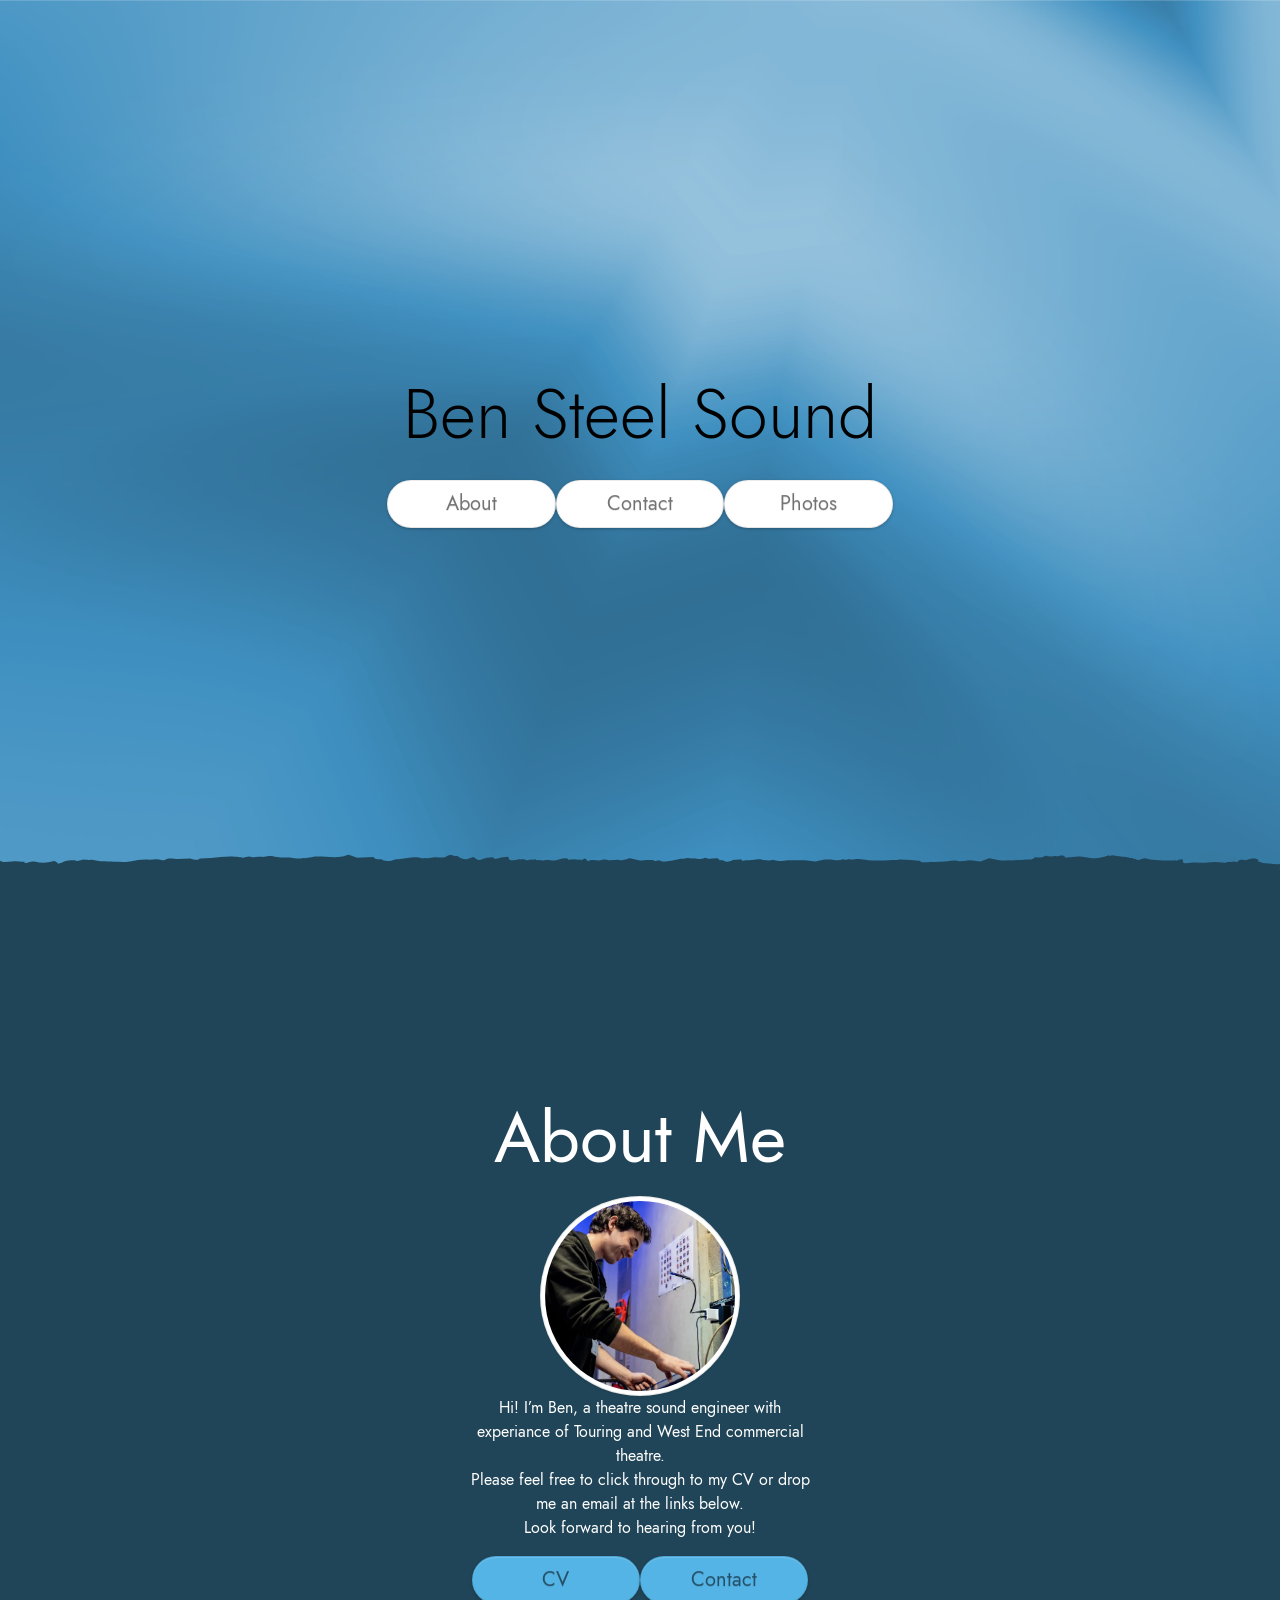
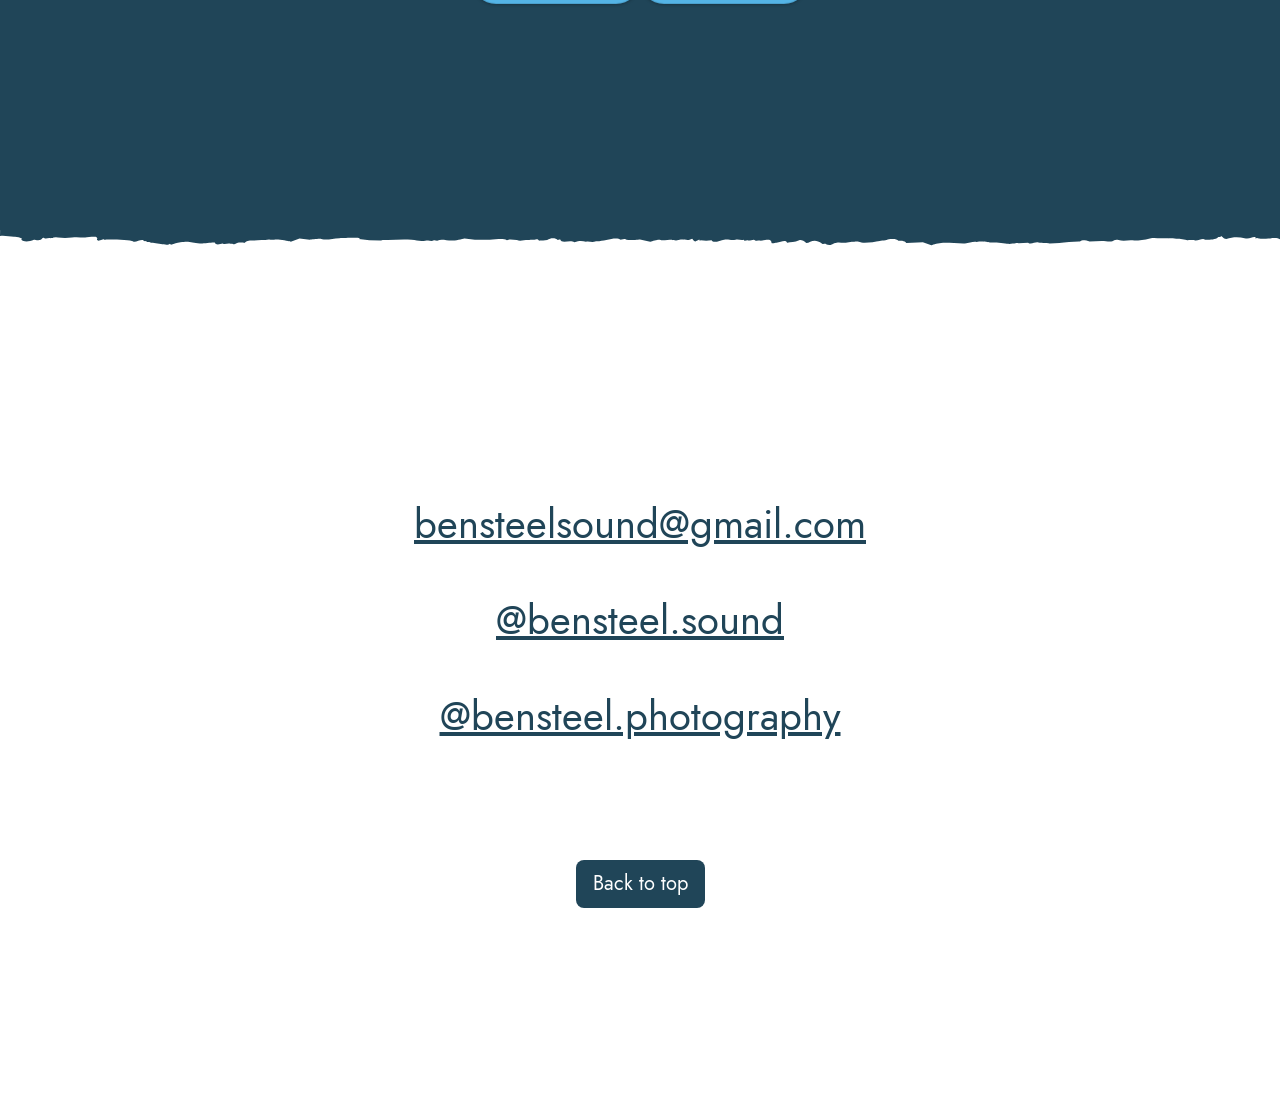
<file: index.html>
<!doctype html>
<html>
<head>
    <meta charset="utf-8">
    <meta name="keywords" content="">
    <meta name="description" content="">
    <meta name="viewport" content="width=device-width, initial-scale=1.0, viewport-fit=cover">
	<link rel="canonical" href="bensteel.uk/">
	<meta name="robots" content="index, follow">
    <link rel="shortcut icon" type="image/png" href="favicon.png">
    
	<link rel="stylesheet" type="text/css" href="./css/bootstrap.min.css?4344">
	<link rel="stylesheet" type="text/css" href="style.css?5183">
	<link rel="stylesheet" type="text/css" href="./css/animate.min.css?4512">
	
    <title>Home</title>


    
<!-- Analytics -->
 
<!-- Analytics END -->
    
</head>
<body>

<!-- Preloader -->
<div id="page-loading-blocs-notifaction" class="page-preloader"></div>
<!-- Preloader END -->


<!-- Main container -->
<div class="page-container">
    
<!-- bloc-0 -->
<div class="bloc l-bloc bloc-fill-screen b-parallax" id="bloc-0">
	<div class="parallax bg-Untitled bg-tr-edge">
	</div>
	<div class="bloc-shape-divider bloc-divider-bottom">
		<svg class="svg-divider bloc-bloc-0-fill" fill-rule="evenodd" preserveAspectRatio="none" viewBox="0 0 1000 250"><path d="M0,250H1000V172h-0.1l0.1-14.476c-3.785,1.566-7.425-1.556-10.907-2.031-2.068,1.027-4.577-2.381-5.632-3.343-0.845-.369-0.36-0.609-0.155-3.862-1.733-5.971-5.96-5.336-9.839-.066-1.052-.556-4-2.094-5.256.037-1.71,2.872-1.225,5.755-2.678,4.375-1.506-3.394-3.212.989-4.929-.827-1.11,1.526-1.076-.882-2.419,1.85a4.558,4.558,0,0,1-3.439.177,13.61,13.61,0,0,0-10.972-.043c-3.536,1.507-6.558.085-9.814,0-1.856-.738-8.35,4.112-9.531-0.146-1.386-3.21,1.18-5.086-1.219-7.816a11.35,11.35,0,0,0-3.968,3.292c-0.575.176-.29-0.991-0.715-1.076-2.291,2.173-21.228-.3-22.309-3.633-1.924-5.931-7.406,8.933-8.827-.061-1.664,2.872-2.213-4.165-3.709-1.49,0.921-1.647-13-6.324-14.918-7.543a10.934,10.934,0,0,0-1.582,2.554c-0.16-.9-0.525-1.857-0.721-2.558-3.048,3.322-4.252,4.588-7.448,6.452-7.173,4.183-8.629-1.458-15.223-2.823-3.008-.623-9.941,3.523-11.575,2.221-0.954-7.333-3.734-4.339-6.242-2.348-1.612-3.862-4.218,2.2-6.037-.9-2.027,2.138-2.226-3.451-4.385.9-2.541,5.081-4.117.964-5.836,2.515-0.331-2.663-.889-1.221-2.166,2.179-2.026,3.5-3.743,2.564-5.631,2.61-3.788,2.125-8.215.553-12.091,2.906-2.923-2.482-3.785.722-7.246-.205-3.667-.983-9.759-5.44-9.759-5.44L766,151l-7.95-2.912s-3.928,1.586-6.735,2.417c-1.78.528-4.1-1.969-5.465-1.839-3.952.378-6.858,2.8-11.039,3.446-3.4.526-13.2,1.7-16.12,0.412,0.329-.581.642-1.561,0.946-2.217a38.889,38.889,0,0,0-16.821-4.124c-0.663.01-1.709,1.363-2.229,1.419-0.482.053-3.354-.319-3.449-0.307-6.2.788-12.521,2.855-18.728,0.755-3.069-1.039-5.168-2.665-7.754-3.05-2.981-.443-4.5,3.824-7.937-0.266-1.894,3.065-2.123,2.588-4.253,1.126-3.894,4.893-6.76-.338-12.466.14-3.219.27-9,5-9,5l-8-3s-5.832.535-7.577,0.406c-2.725-.2-5.186-0.976-8.592.737-3.38.436-6.278,1.755-8.867-1.981-3.086,2.965-5.259-.035-7.837.1-2.163-3.814-5.692.131-8.507,0-3.312.872-4.188-.107-6.93,1.845-1.212,2.406-1.438-4.744-2.453-3.067-1.626.48-3.508,0.038-5.726,1.4-3.108,6.545-6.829,4.437-8.233.349-3.594,2.329-1.145.188-3.034-3.436-2.5-3.219-7.549,3.033-9.943-2.682-4.142,4.652-6.389,3.306-9.084,1.393-2.934,1.986-4.475-3.123-7.855,1.3-4.556-2.329-15.527,12.972-19.247,3.636-0.949.842-2.769,1.227-3.731,2.5C512.219,144.33,500,149,500,149l-8-6s-4.626,4.509-5.99,4.936c-2.08.652-2.135-1.594-3.538-1.327-2.546.485-5.213,1.2-7.431,1.453,0.181-.02-2.006-1.857-3.174-1.822-1.263.037-2.541,2.428-3.73,2.486-4.071.2-5.473-3.573-8.92,1.97-0.729-2.362-.949-5.162-2.434-6.932-0.718,1.555-2.572,3.483-3.017,5.2a25.7,25.7,0,0,0-.5-3.043,6.2,6.2,0,0,1-.759.943,8.55,8.55,0,0,0-8.423-.041c-1.315-8.567-6.478-1.116-9.778,1.377-3.447,2.6-5.4-3.234-8.95-.013-2.221,2.217-4.044-2.509-6.364-.156-0.557-4.954-2.382.68-3.529-1.777-1.447-1.57-4.588,5.229-5.41.106-1.2-2.068-3.013.537-4.254-.765-3.386,1.588-7.713,5.94-8.354-1.775-0.239-6.065-.448-4.7-3.551-3.07-3.718-.924-6.971,9.293-8.831.022-2.985,1.232-5.656.79-9.433,5.952-0.842,2.649-3.78-.694-5.512-6.955-3.455,1.288-6.112,13.572-12.452-1.384-0.713-2.414-2.295,1.25-3.095-1.554-1.291-2.1-3.65-4.227-6.276,2.289-3.43,4.618-5.588.924-8.355,1.723-1.657-1.468-4.553,3.366-6.419,1.72,0.757,0.667-3.735,1.085-3.8,1.08-0.326-.028-2.353-2.5-3.959-2.757-4.46-.7-9.357,2.489-13.075,4.4-0.9.465-3.077,0.72-4.388,1.3-1.383.611-2.21,2.857-3.85,3.172-3.288.631-5.334-.207-6.321-4.071-5.746,1.666-6.168-5.794-6.168-5.794L279,142l-6.636-7.387s-4.425,4.79-7.638,5.549c-5.228,1.235-12.847-1.638-18.584-1.162-3.5.9-5.832,5.073-9.147,3.655-4.393,3.666-10.376-1.208-10.376-1.208s-9.2.564-13.3-3.585c-3.48-.133-3.845-0.181-7.483,1.859-2.757-.548-5.878.477-9,1.026-2.173-5.392-5.209,1.513-7.424.9-1.253-1.836-7.749-2.817-9.464-2.827-5.608-.031-9.539,2.748-15.1,3.878-2.661.541-5.081,0.3-7.681,0.986-2.5.657-1.349,4.1-4.645,3.1-1.842-.559-3.658-3.141-3.658-3.141a71.565,71.565,0,0,1-9.486,1.453c-3.152.1-5.7-2.468-8.437-.673-1.482.972-1.62,4.735-4.891,2.9-2.613-2.767-6.129-1.322-9.353-.626-5.224-1.011-9.611.59-15.117,4.863-4.2,2.817-6.8-1.181-11.083.463-4.8-.278-6.465-0.975-11.148-1.1-1.775-.049-7.18-4.056-7.18-4.056s-4.432,1.3-5.966-.533c-2.855-.5-5.931,7.382-7.65,1.89-3.19-.184-8.137.314-9.956,5.811,0-.023,0-0.038,0-0.06-0.1.835-2.3,1.242-2.673,2.748-0.785,1.128-1.241-5.763-3.977-6.556-5.193,5.721-10.216,4.987-14.262,1.905-4.108-3.994-6.462,5.95-8.588,2.262-0.1-7.1-.235-0.82-1.686-2.261-2.478-1.863-5.331-1.625-8.253-1.028-3.321.844-6.885,3.093-9.166-1.914V250Zm48.6-96.031"></path></svg>
	</div>
	<div class="container">
			<div class="row align-items-center">
				<div class="col-sm-10 offset-sm-1 col-md-8 offset-md-2 col-lg-6 offset-lg-3 text-start">
					<h1 class="mb-4 h1-style text-lg-center text-center text-sm-center tc-589 animated fadeInDown animSpeedLazy" data-appear-anim-style="fadeInDown">
						Ben Steel Sound
					</h1>
					<div class="text-center animated fadeInUp animSpeedLazy" data-appear-anim-style="fadeInUp">
						<a href="#" class="btn btn-rd btn-lg btn-clean btn-button-style btn-c-7908" data-scroll-speed="5000" onclick="scrollToTarget('#bloc-1',this)">About</a><a href="#" class="btn btn-rd btn-clean btn-style btn-c-7908 btn-lg" data-scroll-speed="5000" onclick="scrollToTarget('#bloc-2',this)">Contact</a><a href="./photography/" class="btn btn-lg btn-rd btn-clean btn-style btn-c-7908">Photos</a>
					</div>
				</div>
			</div>
		</div>
</div>
<!-- bloc-0 END -->

<!-- bloc-1 -->
<div class="bloc bloc-fill-screen bgc-7843 d-bloc" id="bloc-1">
	<div class="container">
		<div class="row">
			<div class="col-sm-10 offset-sm-1 col-md-8 offset-md-2 col-lg-6 offset-lg-3 text-start">
				<h1 class="mb-4 mx-auto d-block text-lg-center tc-7908 text-center h1-about-me-style mb-lg-3">
					About Me<br>
				</h1><picture><source type="image/webp" srcset="img/lazyload-ph.png" data-srcset="img/0dfca175-23de-4207-99b5-4bc78a8ded3c.webp"><img src="img/lazyload-ph.png" data-src="img/0dfca175-23de-4207-99b5-4bc78a8ded3c.png" class="img-fluid rounded-circle img-style img-frame-rd mx-auto d-block lazyload" alt="placeholder user" width="190" height="190"></picture>
				<p class="mb-3 tc-7908 p-style mx-auto d-block text-lg-center text-sm-center text-center">
					Hi! I’m Ben, a theatre sound engineer with experiance of Touring and West End commercial theatre.<br>Please feel free to click through to my CV or drop me an email at the links below.<br>Look forward to hearing from you!
				</p>
				<div class="text-center animated fadeInUp animSpeedLazy" data-appear-anim-style="fadeInUp">
					<a href="cv.bensteel.uk" class="btn btn-rd btn-lg btn-clean btn-button-style btn-c-5867" target="_blank">CV</a><a href="#" class="btn btn-lg btn-rd btn-clean btn-style btn-c-5867" data-scroll-speed="5000" onclick="scrollToTarget('#bloc-2',this)">Contact</a>
				</div>
			</div>
		</div>
	</div>
</div>
<!-- bloc-1 END -->

<!-- bloc-2 -->
<div class="bloc bloc-fill-screen d-bloc b-parallax  " id="bloc-2">
	<div class="parallax bg-Untitled bgc-6317">
	</div>
	<div class="bloc-shape-divider bloc-divider-flip-y bloc-divider-top bloc-divider-flip-x">
		<svg class="svg-divider bloc-fill" fill-rule="evenodd" preserveAspectRatio="none" viewBox="0 0 1000 250"><path d="M0,250H1000V172h-0.1l0.1-14.476c-3.785,1.566-7.425-1.556-10.907-2.031-2.068,1.027-4.577-2.381-5.632-3.343-0.845-.369-0.36-0.609-0.155-3.862-1.733-5.971-5.96-5.336-9.839-.066-1.052-.556-4-2.094-5.256.037-1.71,2.872-1.225,5.755-2.678,4.375-1.506-3.394-3.212.989-4.929-.827-1.11,1.526-1.076-.882-2.419,1.85a4.558,4.558,0,0,1-3.439.177,13.61,13.61,0,0,0-10.972-.043c-3.536,1.507-6.558.085-9.814,0-1.856-.738-8.35,4.112-9.531-0.146-1.386-3.21,1.18-5.086-1.219-7.816a11.35,11.35,0,0,0-3.968,3.292c-0.575.176-.29-0.991-0.715-1.076-2.291,2.173-21.228-.3-22.309-3.633-1.924-5.931-7.406,8.933-8.827-.061-1.664,2.872-2.213-4.165-3.709-1.49,0.921-1.647-13-6.324-14.918-7.543a10.934,10.934,0,0,0-1.582,2.554c-0.16-.9-0.525-1.857-0.721-2.558-3.048,3.322-4.252,4.588-7.448,6.452-7.173,4.183-8.629-1.458-15.223-2.823-3.008-.623-9.941,3.523-11.575,2.221-0.954-7.333-3.734-4.339-6.242-2.348-1.612-3.862-4.218,2.2-6.037-.9-2.027,2.138-2.226-3.451-4.385.9-2.541,5.081-4.117.964-5.836,2.515-0.331-2.663-.889-1.221-2.166,2.179-2.026,3.5-3.743,2.564-5.631,2.61-3.788,2.125-8.215.553-12.091,2.906-2.923-2.482-3.785.722-7.246-.205-3.667-.983-9.759-5.44-9.759-5.44L766,151l-7.95-2.912s-3.928,1.586-6.735,2.417c-1.78.528-4.1-1.969-5.465-1.839-3.952.378-6.858,2.8-11.039,3.446-3.4.526-13.2,1.7-16.12,0.412,0.329-.581.642-1.561,0.946-2.217a38.889,38.889,0,0,0-16.821-4.124c-0.663.01-1.709,1.363-2.229,1.419-0.482.053-3.354-.319-3.449-0.307-6.2.788-12.521,2.855-18.728,0.755-3.069-1.039-5.168-2.665-7.754-3.05-2.981-.443-4.5,3.824-7.937-0.266-1.894,3.065-2.123,2.588-4.253,1.126-3.894,4.893-6.76-.338-12.466.14-3.219.27-9,5-9,5l-8-3s-5.832.535-7.577,0.406c-2.725-.2-5.186-0.976-8.592.737-3.38.436-6.278,1.755-8.867-1.981-3.086,2.965-5.259-.035-7.837.1-2.163-3.814-5.692.131-8.507,0-3.312.872-4.188-.107-6.93,1.845-1.212,2.406-1.438-4.744-2.453-3.067-1.626.48-3.508,0.038-5.726,1.4-3.108,6.545-6.829,4.437-8.233.349-3.594,2.329-1.145.188-3.034-3.436-2.5-3.219-7.549,3.033-9.943-2.682-4.142,4.652-6.389,3.306-9.084,1.393-2.934,1.986-4.475-3.123-7.855,1.3-4.556-2.329-15.527,12.972-19.247,3.636-0.949.842-2.769,1.227-3.731,2.5C512.219,144.33,500,149,500,149l-8-6s-4.626,4.509-5.99,4.936c-2.08.652-2.135-1.594-3.538-1.327-2.546.485-5.213,1.2-7.431,1.453,0.181-.02-2.006-1.857-3.174-1.822-1.263.037-2.541,2.428-3.73,2.486-4.071.2-5.473-3.573-8.92,1.97-0.729-2.362-.949-5.162-2.434-6.932-0.718,1.555-2.572,3.483-3.017,5.2a25.7,25.7,0,0,0-.5-3.043,6.2,6.2,0,0,1-.759.943,8.55,8.55,0,0,0-8.423-.041c-1.315-8.567-6.478-1.116-9.778,1.377-3.447,2.6-5.4-3.234-8.95-.013-2.221,2.217-4.044-2.509-6.364-.156-0.557-4.954-2.382.68-3.529-1.777-1.447-1.57-4.588,5.229-5.41.106-1.2-2.068-3.013.537-4.254-.765-3.386,1.588-7.713,5.94-8.354-1.775-0.239-6.065-.448-4.7-3.551-3.07-3.718-.924-6.971,9.293-8.831.022-2.985,1.232-5.656.79-9.433,5.952-0.842,2.649-3.78-.694-5.512-6.955-3.455,1.288-6.112,13.572-12.452-1.384-0.713-2.414-2.295,1.25-3.095-1.554-1.291-2.1-3.65-4.227-6.276,2.289-3.43,4.618-5.588.924-8.355,1.723-1.657-1.468-4.553,3.366-6.419,1.72,0.757,0.667-3.735,1.085-3.8,1.08-0.326-.028-2.353-2.5-3.959-2.757-4.46-.7-9.357,2.489-13.075,4.4-0.9.465-3.077,0.72-4.388,1.3-1.383.611-2.21,2.857-3.85,3.172-3.288.631-5.334-.207-6.321-4.071-5.746,1.666-6.168-5.794-6.168-5.794L279,142l-6.636-7.387s-4.425,4.79-7.638,5.549c-5.228,1.235-12.847-1.638-18.584-1.162-3.5.9-5.832,5.073-9.147,3.655-4.393,3.666-10.376-1.208-10.376-1.208s-9.2.564-13.3-3.585c-3.48-.133-3.845-0.181-7.483,1.859-2.757-.548-5.878.477-9,1.026-2.173-5.392-5.209,1.513-7.424.9-1.253-1.836-7.749-2.817-9.464-2.827-5.608-.031-9.539,2.748-15.1,3.878-2.661.541-5.081,0.3-7.681,0.986-2.5.657-1.349,4.1-4.645,3.1-1.842-.559-3.658-3.141-3.658-3.141a71.565,71.565,0,0,1-9.486,1.453c-3.152.1-5.7-2.468-8.437-.673-1.482.972-1.62,4.735-4.891,2.9-2.613-2.767-6.129-1.322-9.353-.626-5.224-1.011-9.611.59-15.117,4.863-4.2,2.817-6.8-1.181-11.083.463-4.8-.278-6.465-0.975-11.148-1.1-1.775-.049-7.18-4.056-7.18-4.056s-4.432,1.3-5.966-.533c-2.855-.5-5.931,7.382-7.65,1.89-3.19-.184-8.137.314-9.956,5.811,0-.023,0-0.038,0-0.06-0.1.835-2.3,1.242-2.673,2.748-0.785,1.128-1.241-5.763-3.977-6.556-5.193,5.721-10.216,4.987-14.262,1.905-4.108-3.994-6.462,5.95-8.588,2.262-0.1-7.1-.235-0.82-1.686-2.261-2.478-1.863-5.331-1.625-8.253-1.028-3.321.844-6.885,3.093-9.166-1.914V250Zm48.6-96.031"></path></svg>
	</div>
	<div class="container">
			<div class="row">
				<div class="col-sm-10 offset-sm-1 col-md-8 offset-md-2 col-lg-6 offset-lg-3 text-start">
					<h1 class="mb-4 text-lg-center tc-7908 text-center h1-contact-style">
						Contact
					</h1>
					<h1 class="mb-4 mx-auto d-block text-lg-center h1-bloc-2-style tc-7843 text-sm-center text-center">
						<a class="bloc-link ltc-7843" href="mailto:bensteelsound@gmail.com">bensteelsound@gmail.com</a><br><br><a class="bloc-link ltc-7843" href="https://www.instagram.com/bensteel.sound/" target="_blank">@bensteel.sound</a><br><br><a class="bloc-link ltc-7843" href="https://www.instagram.com/bensteel.photography/" target="_blank">@bensteel.photography</a><br><br>
					</h1>
					<div class="text-center">
						<a href="#" class="btn btn-lg mt-lg-5 btn-c-7843" data-scroll-speed="50000" onclick="scrollToTarget('1',this)">Back to top</a>
					</div>
				</div>
			</div>
		</div>
</div>
<!-- bloc-2 END -->

<!-- ScrollToTop Button -->
<button aria-label="Scroll to top button" class="bloc-button btn btn-d scrollToTop" onclick="scrollToTarget('1',this)"><svg xmlns="http://www.w3.org/2000/svg" width="22" height="22" viewBox="0 0 32 32"><path class="scroll-to-top-btn-icon" d="M30,22.656l-14-13-14,13"/></svg></button>
<!-- ScrollToTop Button END-->


</div>
<!-- Main container END -->
    


<!-- Additional JS -->
<script src="./js/bootstrap.bundle.min.js?5945"></script>
<script src="./js/blocs.min.js?3286"></script>
<script src="./js/lazysizes.min.js" defer></script>
<script src="./js/universal-parallax.min.js?473"></script><!-- Additional JS END -->


</body>
</html>
</file>
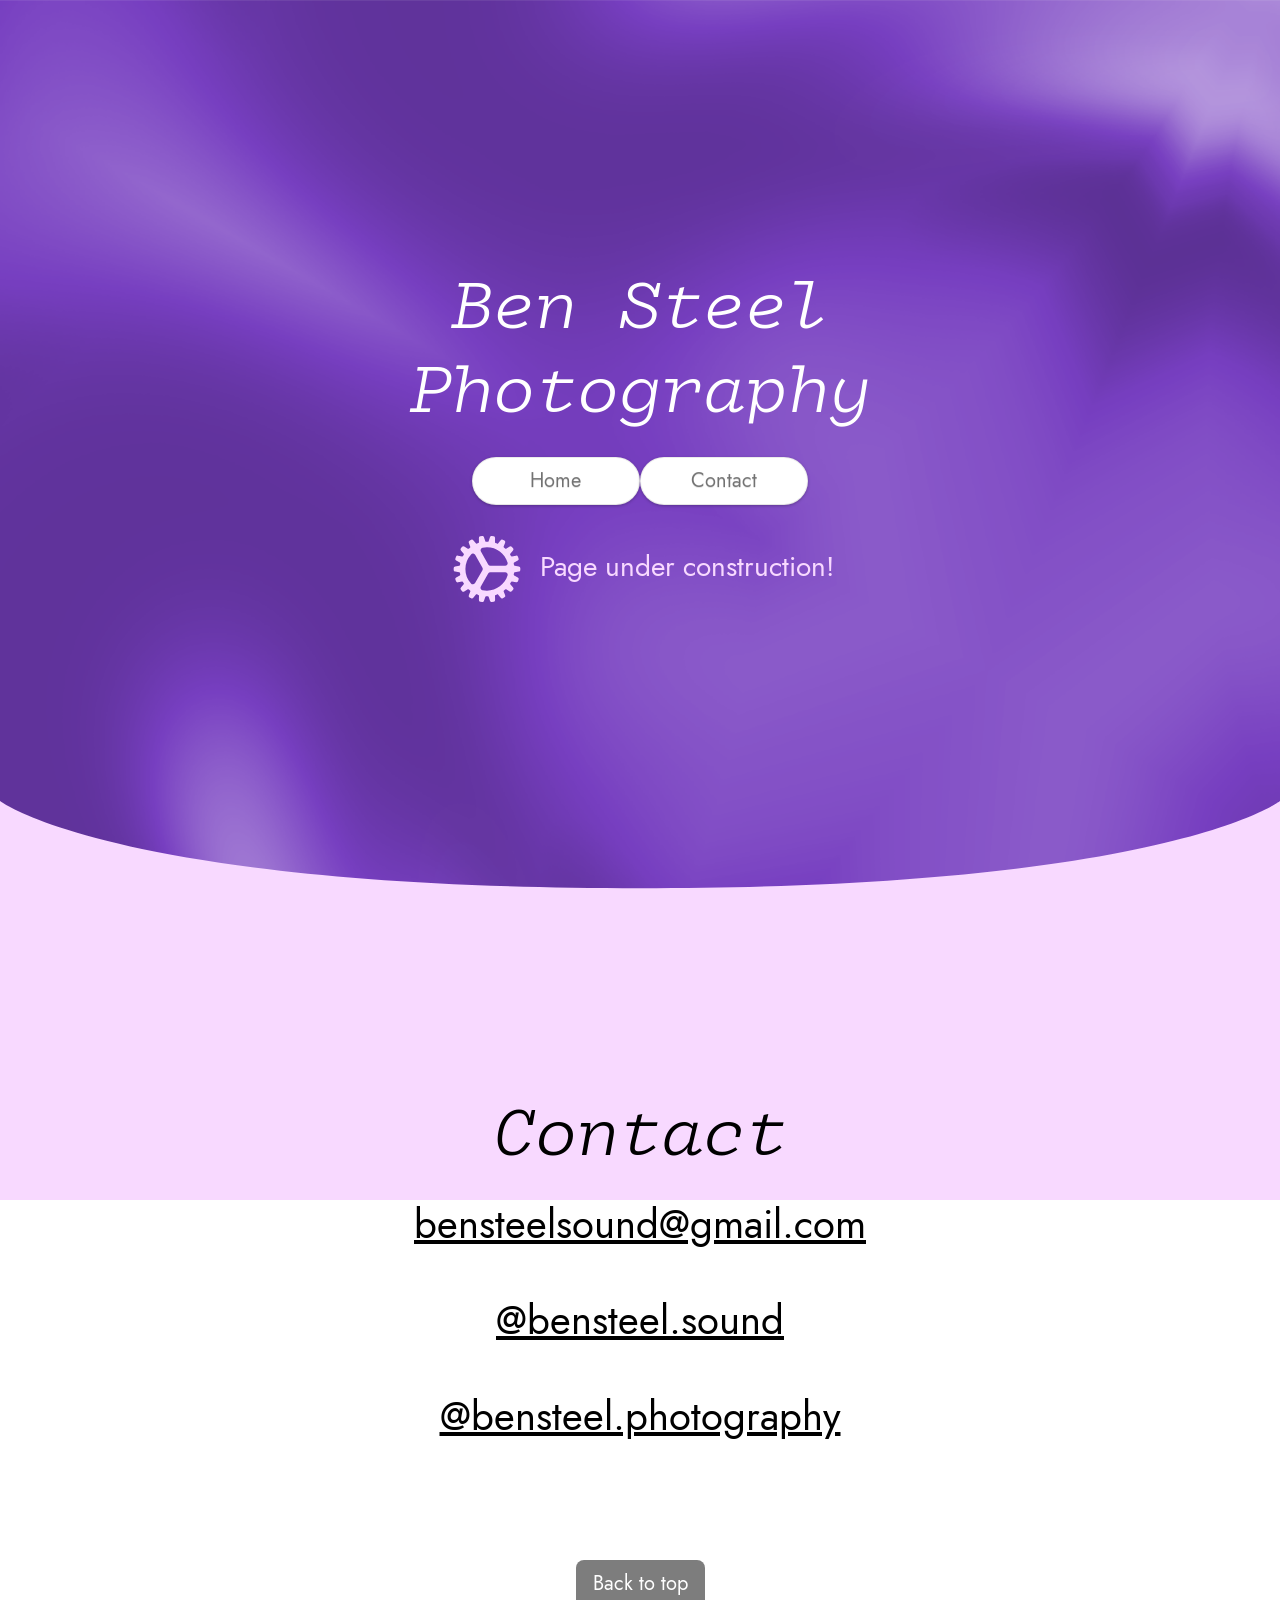
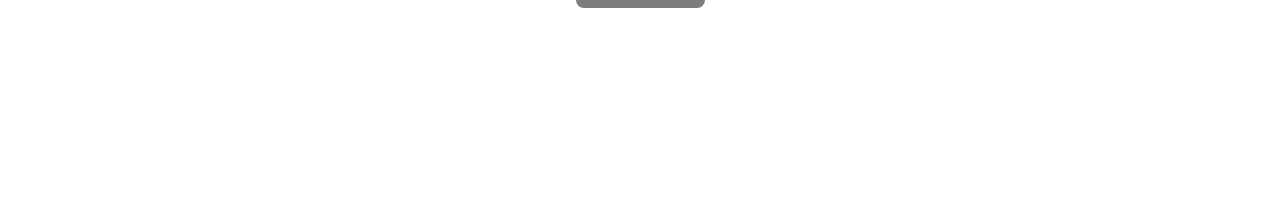
<file: photography/index.html>
<!doctype html>
<html>
<head>
    <meta charset="utf-8">
    <meta name="keywords" content="">
    <meta name="description" content="">
    <meta name="viewport" content="width=device-width, initial-scale=1.0, viewport-fit=cover">
	<link rel="canonical" href="bensteel.uk/photography/">
	<meta name="robots" content="index, follow">
    <link rel="shortcut icon" type="image/png" href="../favicon.png">
    
	<link rel="stylesheet" type="text/css" href="../css/bootstrap.min.css?4344">
	<link rel="stylesheet" type="text/css" href="../style.css?5183">
	<link rel="stylesheet" type="text/css" href="../css/animate.min.css?4512">
	
    <title>Photography</title>


    
<!-- Analytics -->
 
<!-- Analytics END -->
    
</head>
<body data-clean-url="true">

<!-- Preloader -->
<div id="page-loading-blocs-notifaction" class="page-preloader"></div>
<!-- Preloader END -->


<!-- Main container -->
<div class="page-container">
    
<!-- bloc-3 -->
<div class="bloc l-bloc bloc-fill-screen bg-purple" id="bloc-3">
	<div class="bloc-shape-divider bloc-divider-bottom">
		<svg class="svg-divider bloc-4-fill" fill-rule="evenodd" preserveAspectRatio="none" viewBox="0 0 1000 250"><path d="M0,0S88.458,218,500,218,1000,0,1000,0V250H0V0Z"></path></svg>
	</div>
	<div class="container">
			<div class="row">
				<div class="col-sm-10 offset-sm-1 col-md-8 offset-md-2 col-lg-6 offset-lg-3 text-start">
					<div class="text-center animated animSpeedLazy fadeIn" data-appear-anim-style="fadeIn">
						<h1 class="mb-4 text-lg-center text-center text-sm-center animated animSpeedLazy tc-7908 fadeInDown h1-bloc-3-style" data-appear-anim-style="fadeInDown">
							Ben Steel Photography
						</h1><a href="../" class="btn btn-rd btn-lg btn-clean btn-button-style btn-c-7908">Home</a><a class="btn btn-lg btn-rd btn-clean btn-style btn-c-7908">Contact</a>
					</div>
					<h3 class="mb-4 text-lg-center mt-lg-4 float-lg-none tc-1541 animated animSpeedLazy none fadeIn text-sm-center text-center" data-appear-anim-style="fadeIn">
						<blocsicon class="text-nested-icon me-1 img-fluid svg-icon-style"><svg width="512" height="512" viewBox="0 0 512 512"><path d="M464,249.93a10.58,10.58,0,0,0-9.36-9.94L429,235.84a5.42,5.42,0,0,1-4.5-4.67c-.49-3.15-1-6.42-1.7-9.52a5.52,5.52,0,0,1,2.63-5.85l22.78-12.65a10.35,10.35,0,0,0,5-12.83l-3.95-10.9a10.32,10.32,0,0,0-12.13-6.51l-25.55,5a5.51,5.51,0,0,1-5.82-2.81c-1.49-2.79-3.11-5.63-4.8-8.42a5.6,5.6,0,0,1,.44-6.5l17-19.64a10.42,10.42,0,0,0,.39-13.76l-7.42-8.91a10.24,10.24,0,0,0-13.58-2l-22.37,13.43a5.39,5.39,0,0,1-6.39-.63c-2.47-2.17-5-4.26-7.37-6.19a5.45,5.45,0,0,1-1.72-6.21l9.26-24.4a10.35,10.35,0,0,0-4.31-13.07L354.8,72.91a10.3,10.3,0,0,0-13.45,2.83L325,96.28A4.6,4.6,0,0,1,319.4,98c-.61-.25-5.77-2.36-9.78-3.7a5.42,5.42,0,0,1-3.74-5.23L306.27,63a10.48,10.48,0,0,0-8.57-10.88l-11.45-2a10.45,10.45,0,0,0-11.75,7.17L266,82.1a5.46,5.46,0,0,1-5.36,3.65h-9.75a5.5,5.5,0,0,1-5.3-3.67l-8.46-24.67a10.46,10.46,0,0,0-11.77-7.25l-11.47,2a10.46,10.46,0,0,0-8.56,10.79l.4,26.16a5.45,5.45,0,0,1-3.86,5.25c-2.29.89-7.26,2.79-9.52,3.63-2,.72-4.18-.07-5.94-2.1l-16.26-20A10.3,10.3,0,0,0,156.69,73l-10.06,5.83A10.36,10.36,0,0,0,142.31,92l9.25,24.34a5.54,5.54,0,0,1-1.7,6.23c-2.43,2-4.92,4-7.4,6.22a5.38,5.38,0,0,1-6.35.64L114,115.74a10.4,10.4,0,0,0-13.61,2L93,126.63a10.31,10.31,0,0,0,.37,13.75L110.45,160a5.42,5.42,0,0,1,.45,6.45c-1.71,2.72-3.34,5.58-4.82,8.44a5.53,5.53,0,0,1-5.86,2.82l-25.51-4.93a10.34,10.34,0,0,0-12.14,6.51l-4,10.88a10.38,10.38,0,0,0,5,12.85l22.78,12.65A5.39,5.39,0,0,1,89,221.59l-.24,1.27c-.52,2.79-1,5.43-1.46,8.24a5.48,5.48,0,0,1-4.46,4.64l-25.69,4.15A10.42,10.42,0,0,0,48,250.16v11.58A10.26,10.26,0,0,0,57.16,272l25.68,4.14a5.41,5.41,0,0,1,4.5,4.67c.49,3.16,1,6.42,1.7,9.52a5.52,5.52,0,0,1-2.63,5.85L63.64,308.85a10.35,10.35,0,0,0-5,12.83l4,10.9a10.33,10.33,0,0,0,12.13,6.51l25.55-4.95a5.49,5.49,0,0,1,5.82,2.81c1.5,2.8,3.11,5.63,4.8,8.42a5.58,5.58,0,0,1-.44,6.5l-17,19.63A10.41,10.41,0,0,0,93,385.27l7.41,8.91a10.23,10.23,0,0,0,13.58,2l22.37-13.43a5.39,5.39,0,0,1,6.39.63c2.48,2.17,5,4.26,7.37,6.19a5.47,5.47,0,0,1,1.73,6.21l-9.27,24.4a10.35,10.35,0,0,0,4.31,13.07L157,439.09a10.3,10.3,0,0,0,13.45-2.82L187,415.92c1.4-1.73,3.6-2.5,5.23-1.84,3.48,1.44,5.81,2.25,9.94,3.63a5.44,5.44,0,0,1,3.75,5.23l-.4,26.05a10.5,10.5,0,0,0,8.57,10.88l11.45,2a10.43,10.43,0,0,0,11.75-7.17l8.5-24.77a5.45,5.45,0,0,1,5.36-3.65h9.75a5.49,5.49,0,0,1,5.3,3.67l8.47,24.67a10.48,10.48,0,0,0,10,7.41,9.74,9.74,0,0,0,1.78-.16l11.47-2a10.46,10.46,0,0,0,8.56-10.79l-.4-26.16a5.43,5.43,0,0,1,3.75-5.2c3.84-1.29,6.54-2.33,8.91-3.25l.6-.23c3.1-1.07,4.6.23,5.47,1.31l16.75,20.63A10.3,10.3,0,0,0,355,439l10.07-5.83a10.35,10.35,0,0,0,4.31-13.1l-9.24-24.34a5.52,5.52,0,0,1,1.69-6.23c2.43-2,4.92-4,7.4-6.22a5.39,5.39,0,0,1,6.38-.62L398,396.06a10.39,10.39,0,0,0,13.61-2l7.4-8.9a10.31,10.31,0,0,0-.37-13.75l-17.06-19.67a5.42,5.42,0,0,1-.45-6.45c1.71-2.71,3.34-5.57,4.82-8.44a5.55,5.55,0,0,1,5.86-2.82L437.29,339a10.34,10.34,0,0,0,12.14-6.51l3.95-10.88a10.37,10.37,0,0,0-5-12.84L425.58,296.1a5.4,5.4,0,0,1-2.61-5.89l.24-1.27c.52-2.79,1-5.43,1.46-8.24a5.48,5.48,0,0,1,4.46-4.64l25.69-4.14A10.43,10.43,0,0,0,464,261.64V249.93Zm-282.45,94a15.8,15.8,0,0,1-25.47,2.66,135.06,135.06,0,0,1,.42-181.65A15.81,15.81,0,0,1,182,167.71l45.65,80.35a15.85,15.85,0,0,1,0,15.74ZM256,391.11a134.75,134.75,0,0,1-28.31-3,15.81,15.81,0,0,1-10.23-23.36l46-80a15.79,15.79,0,0,1,13.7-7.93h92.14a15.8,15.8,0,0,1,15.1,20.53C366.91,351.67,316,391.11,256,391.11Zm7.51-163.9L218,147.07a15.81,15.81,0,0,1,10.31-23.3A134,134,0,0,1,256,120.89c60,0,110.91,39.44,128.37,93.79a15.8,15.8,0,0,1-15.1,20.53h-92A15.78,15.78,0,0,1,263.51,227.21Z"></path></svg></blocsicon>&nbsp;Page under construction!<br>
					</h3>
				</div>
			</div>
		</div>
</div>
<!-- bloc-3 END -->

<!-- bloc-4 -->
<div class="bloc bloc-fill-screen b-parallax l-bloc" id="bloc-4">
	<div class="parallax  bgc-1541">
	</div>
	<div class="container">
		<div class="row">
			<div class="col-sm-10 offset-sm-1 col-md-8 offset-md-2 col-lg-6 offset-lg-3 text-start">
				<h2 class="mb-4 text-lg-center text-center tc-589 h1-6-style">
					Contact
				</h2>
				<h1 class="mb-4 mx-auto d-block text-lg-center h1-bloc-2-style text-sm-center text-center tc-6317">
					<a class="bloc-link ltc-589" href="mailto:bensteelsound@gmail.com">bensteelsound@gmail.com</a><br><br><a class="bloc-link ltc-589" href="https://www.instagram.com/bensteel.sound/" target="_blank">@bensteel.sound</a><br><br><a class="bloc-link ltc-589" href="https://www.instagram.com/bensteel.photography/" target="_blank">@bensteel.photography</a><br><br>
				</h1>
				<div class="text-center">
					<a href="#" class="btn btn-lg mt-lg-5 btn-c-6317" data-scroll-speed="50000" onclick="scrollToTarget('1',this)">Back to top</a>
				</div>
			</div>
		</div>
	</div>
</div>
<!-- bloc-4 END -->

<!-- ScrollToTop Button -->
<button aria-label="Scroll to top button" class="bloc-button btn btn-d scrollToTop" onclick="scrollToTarget('1',this)"><svg xmlns="http://www.w3.org/2000/svg" width="22" height="22" viewBox="0 0 32 32"><path class="scroll-to-top-btn-icon" d="M30,22.656l-14-13-14,13"/></svg></button>
<!-- ScrollToTop Button END-->


</div>
<!-- Main container END -->
    


<!-- Additional JS -->
<script src="../js/bootstrap.bundle.min.js?5945"></script>
<script src="../js/blocs.min.js?3286"></script>
<script src="../js/lazysizes.min.js" defer></script>
<script src="../js/universal-parallax.min.js?1284"></script><!-- Additional JS END -->


</body>
</html>
</file>
<file: style.css>
/*-----------------------------------------------------------------------------------
	Ben Steel
	About: A shiny new Blocs website.
	Author: Ben Steel
	Version: 1.0
	Built with Blocs
-----------------------------------------------------------------------------------*/
body{
	margin:0;
	padding:0;
    background:#FFFFFF;
    overflow-x:hidden;
    -webkit-font-smoothing: antialiased;
    -moz-osx-font-smoothing: grayscale;
}
.page-container{overflow: hidden;} /* Prevents unwanted scroll space when scroll FX used. */
a,button{transition: background .3s ease-in-out;outline: none!important;} /* Prevent blue selection glow on Chrome and Safari */
a:hover{text-decoration: none; cursor:pointer;}
.scroll-fx-lock-init{position:fixed!important;top: 0;bottom: 0;left: 0;right: 0;z-index:99999;} /* ScrollFX Lock */
.blocs-grid-container{display: grid!important;grid-template-columns: 1fr 1fr;grid-template-rows: auto auto;column-gap: 1.5rem;row-gap: 1.5rem;} /* CSS Grid */


/* Preloader */

.page-preloader{position: fixed;top: 0;bottom: 0;width: 100%;z-index:100000;background:#FFFFFF url("img/pageload-spinner.gif") no-repeat center center;animation-name: preloader-fade;animation-delay: 2s;animation-duration: 0.5s;animation-fill-mode: both;}
.preloader-complete{animation-delay:0.1s;}
@keyframes preloader-fade {0% {opacity: 1;visibility: visible;}100% {opacity: 0;visibility: hidden;}}

/* = Web Fonts
-------------------------------------------------------------- */

@font-face {
	font-family:'Jost-Light';
	src: url('./fonts/Jost-Light/Jost-300-Light.ttf');
	src: url('./fonts/Jost-Light/Jost-300-Light.ttf') format('truetype');
	font-weight: normal;
	font-style: normal;
	font-display:swap;
}

@font-face {
	font-family:'Jost-Book';
	src: url('./fonts/Jost-Book/Jost-400-Book.ttf');
	src: url('./fonts/Jost-Book/Jost-400-Book.ttf') format('truetype');
	font-weight: normal;
	font-style: normal;
	font-display:swap;
}

@font-face {
	font-family:'Jost-LightItalic';
	src: url('./fonts/Jost-LightItalic/Jost-300-LightItalic.ttf');
	src: url('./fonts/Jost-LightItalic/Jost-300-LightItalic.ttf') format('truetype');
	font-weight: normal;
	font-style: normal;
	font-display:swap;
}

@font-face {
	font-family:'Drafting*Mono-LightItalic';
	src: url('./fonts/Drafting*Mono-LightItalic/DraftingMono-LightItalic.ttf');
	src: url('./fonts/Drafting*Mono-LightItalic/DraftingMono-LightItalic.ttf') format('truetype');
	font-weight: normal;
	font-style: normal;
	font-display:swap;
}

/* = Blocs
-------------------------------------------------------------- */

.bloc{
	width:100%;
	clear:both;
	background: 50% 50% no-repeat;
	padding:0 20px;
	-webkit-background-size: cover;
	-moz-background-size: cover;
	-o-background-size: cover;
	background-size: cover;
	position:relative;
	display:flex;
}
.bloc .container{
	padding-left:0;
	padding-right:0;
	position:relative;
}

/* = Full Screen Blocs 
-------------------------------------------------------------- */

.bloc-fill-screen{
	min-height:100vh;
	display: flex;
	flex-direction: column;
	padding-top:20px;
	padding-bottom:20px;
}
.bloc-fill-screen > .container{
	align-self: flex-middle;
	flex-grow: 1;
	display: flex;
	flex-wrap: wrap;
}
.bloc-fill-screen > .container > .row{
	flex-grow: 1;
	align-self: center;
	width:100%;
}
.bloc-fill-screen .fill-bloc-top-edge, .bloc-fill-screen .fill-bloc-bottom-edge{
	flex-grow: 0;
}
.bloc-fill-screen .fill-bloc-top-edge{
	align-self: flex-start;
}
.bloc-fill-screen .fill-bloc-bottom-edge{
	align-self: flex-end;
}


/* Edge Dividers */

.bloc-shape-divider{
	position: absolute;
	width:100%;
	text-align:center;
	left:0;
	right:0;
	z-index: 0;
	display: flex;
	pointer-events: none;
}
.svg-divider{
	width:100%;
	height:100px;
	fill:#000000;
}
.bloc-divider-top{
	top:-1px;
	align-items: flex-start;
}
.bloc-divider-bottom{
	bottom:-1px;
	align-items: flex-end;
}


/* Flip Edge Divider */

.bloc-divider-flip-x svg{
	transform:scale(-1,1);
}
.bloc-divider-flip-y svg{
	transform:scale(1,-1);
}
.bloc-divider-flip-x.bloc-divider-flip-y svg{
	transform:scale(-1,-1);
}


/* Background Styles */

.bg-center,.bg-l-edge,.bg-r-edge,.bg-t-edge,.bg-b-edge,.bg-tl-edge,.bg-bl-edge,.bg-tr-edge,.bg-br-edge,.bg-repeat{
	-webkit-background-size: auto!important;
	-moz-background-size: auto!important;
	-o-background-size: auto!important;
	background-size: auto!important;
}
.bg-tr-edge{
	background-position: top right!important;
	background-repeat: no-repeat;
}


/* Background Effects */

.parallax__container {
	clip: rect(0, auto, auto, 0);
	height: 100%;
	left: 0;
	overflow: hidden;
	position: absolute;
	top: 0;
	width: 100%;
	z-index:-1;
}
.parallax {
	position: fixed;
	top: 0;
	-webkit-transform: translate3d(0, 0, 0);
	transform: translate3d(0, 0, 0);
	-webkit-transform-style: preserve-3d;
	transform-style: preserve-3d;
	width: 100%;
	background-position: center;
	background-repeat: no-repeat;
	background-size: cover;
}


/* Dark theme */

.d-bloc{
	color:rgba(255,255,255,.7);
}
.d-bloc button:hover{
	color:rgba(255,255,255,.9);
}
.d-bloc .icon-round,.d-bloc .icon-square,.d-bloc .icon-rounded,.d-bloc .icon-semi-rounded-a,.d-bloc .icon-semi-rounded-b{
	border-color:rgba(255,255,255,.9);
}
.d-bloc .divider-h span{
	border-color:rgba(255,255,255,.2);
}
.d-bloc .a-btn,.d-bloc .navbar a, .d-bloc a .icon-sm, .d-bloc a .icon-md, .d-bloc a .icon-lg, .d-bloc a .icon-xl, .d-bloc h1 a, .d-bloc h2 a, .d-bloc h3 a, .d-bloc h4 a, .d-bloc h5 a, .d-bloc h6 a, .d-bloc p a{
	color:rgba(255,255,255,.6);
}
:where(.d-bloc) .bloc-link{
	fill:rgba(255,255,255,.6);
}
.d-bloc .a-btn:hover,.d-bloc .navbar a:hover,.d-bloc a:hover .icon-sm, .d-bloc a:hover .icon-md, .d-bloc a:hover .icon-lg, .d-bloc a:hover .icon-xl, .d-bloc h1 a:hover, .d-bloc h2 a:hover, .d-bloc h3 a:hover, .d-bloc h4 a:hover, .d-bloc h5 a:hover, .d-bloc h6 a:hover, .d-bloc p a:hover{
	color:rgba(255,255,255,1);
}
.d-bloc .navbar-toggle .icon-bar{
	background:rgba(255,255,255,1);
}
.d-bloc .btn-wire,.d-bloc .btn-wire:hover{
	color:rgba(255,255,255,1);
	border-color:rgba(255,255,255,1);
}
.d-bloc .card{
	color:rgba(0,0,0,.5);
}
.d-bloc .card button:hover{
	color:rgba(0,0,0,.7);
}
.d-bloc .card icon{
	border-color:rgba(0,0,0,.7);
}
.d-bloc .card .divider-h span{
	border-color:rgba(0,0,0,.1);
}
.d-bloc .card .a-btn{
	color:rgba(0,0,0,.6);
}
.d-bloc .card .a-btn:hover{
	color:rgba(0,0,0,1);
}
.d-bloc .card .btn-wire, .d-bloc .card .btn-wire:hover{
	color:rgba(0,0,0,.7);
	border-color:rgba(0,0,0,.3);
}


/* Light theme */

.d-bloc .card,.l-bloc{
	color:rgba(0,0,0,.5);
}
.d-bloc .card button:hover,.l-bloc button:hover{
	color:rgba(0,0,0,.7);
}
.l-bloc .icon-round,.l-bloc .icon-square,.l-bloc .icon-rounded,.l-bloc .icon-semi-rounded-a,.l-bloc .icon-semi-rounded-b{
	border-color:rgba(0,0,0,.7);
}
.d-bloc .card .divider-h span,.l-bloc .divider-h span{
	border-color:rgba(0,0,0,.1);
}
.d-bloc .card .a-btn,.l-bloc .a-btn,.l-bloc .navbar a,.l-bloc a .icon-sm, .l-bloc a .icon-md, .l-bloc a .icon-lg, .l-bloc a .icon-xl, .l-bloc h1 a, .l-bloc h2 a, .l-bloc h3 a, .l-bloc h4 a, .l-bloc h5 a, .l-bloc h6 a, .l-bloc p a{
	color:rgba(0,0,0,.6);
}
:where(.l-bloc) .bloc-link{
	fill:rgba(0,0,0,.6);
}
.d-bloc .card .a-btn:hover,.l-bloc .a-btn:hover,.l-bloc .navbar a:hover, .l-bloc a:hover .icon-sm, .l-bloc a:hover .icon-md, .l-bloc a:hover .icon-lg, .l-bloc a:hover .icon-xl, .l-bloc h1 a:hover, .l-bloc h2 a:hover, .l-bloc h3 a:hover, .l-bloc h4 a:hover, .l-bloc h5 a:hover, .l-bloc h6 a:hover, .l-bloc p a:hover{
	color:rgba(0,0,0,1);
}
.l-bloc .navbar-toggle .icon-bar{
	color:rgba(0,0,0,.6);
}
.d-bloc .card .btn-wire,.d-bloc .card .btn-wire:hover,.l-bloc .btn-wire,.l-bloc .btn-wire:hover{
	color:rgba(0,0,0,.7);
	border-color:rgba(0,0,0,.3);
}


/* Correct Dropdown Links */

.d-bloc .dropdown-menu a, .l-bloc .dropdown-menu a,.d-bloc .dropdown-menu a:hover, .l-bloc .dropdown-menu a:hover{
	color:var(--bs-nav-link-hover-color);
}


/* = NavBar
-------------------------------------------------------------- */

/* Navbar Icon */
.svg-menu-icon{
	fill: none;
	stroke: rgba(0,0,0,0.5);
	stroke-width: 2px;
	fill-rule: evenodd;
}
.navbar-dark .svg-menu-icon{
	stroke: rgba(255,255,255,0.5);
}
.menu-icon-thin-bars{
	stroke-width: 1px;
}
.menu-icon-thick-bars{
	stroke-width: 5px;
}
.menu-icon-rounded-bars{
	stroke-width: 3px;
	stroke-linecap: round;
}
.menu-icon-filled{
	fill: rgba(0,0,0,0.5);
	stroke-width: 0px;
}
.navbar-dark .menu-icon-filled{
	fill: rgba(255,255,255,0.5);
}
.navbar-toggler-icon{
	background: none!important;
	pointer-events: none;
	width: 33px;
	height: 33px;
}
/* Handle Multi Level Navigation */
.dropdown-menu .dropdown-menu{
	border:none}
@media (min-width:576px){
	
.navbar-expand-sm .dropdown-menu .dropdown-menu{
	border:1px solid rgba(0,0,0,.15);
	position:absolute;
	left:100%;
	top:-7px}.navbar-expand-sm .dropdown-menu .submenu-left{
	right:100%;
	left:auto}}@media (min-width:768px){
	.navbar-expand-md .dropdown-menu .dropdown-menu{
	border:1px solid rgba(0,0,0,.15);
	border:1px solid rgba(0,0,0,.15);
	position:absolute;
	left:100%;
	top:-7px}.navbar-expand-md .dropdown-menu .submenu-left{
	right:100%;
	left:auto}}@media (min-width:992px){
	.navbar-expand-lg .dropdown-menu .dropdown-menu{
	border:1px solid rgba(0,0,0,.15);
	position:absolute;
	left:100%;
	top:-7px}.navbar-expand-lg .dropdown-menu .submenu-left{
	right:100%;
	left:auto}
}

/* = Buttons
-------------------------------------------------------------- */

.btn-d,.btn-d:hover,.btn-d:focus{
	color:#FFF;
	fill:#FFF;
	background:rgba(0,0,0,.3);
}

.btn-rd{
	border-radius: 40px;
}
.btn-clean{
	border:1px solid rgba(0,0,0,.08);
	border-bottom-color:rgba(0,0,0,.1);
	text-shadow:0 1px 0 rgba(0,0,1,.1);
	box-shadow: 0 1px 3px rgba(0,0,1,.25), inset 0 1px 0 0 rgba(255,255,255,.15);
}
.btn-clean:focus{
	box-shadow: 0 1px 3px rgba(0,0,1,.25), inset 0 1px 0 0 rgba(255,255,255,.15)!important;
}

/* = Icons
-------------------------------------------------------------- */
blocsicon{
	display:inline-block;
	width:100%;
}
blocsicon svg {
	width: 100%;
	 height: auto;
	 display: block;
}
.link-nested-icon, .text-nested-icon{
	width:20px;
	position:relative;
	top:-0.05em;
}
.text-nested-icon svg{
	display:inline-block;
}

/* Image Frame */
.img-frame,.img-frame-md,.img-frame-lg,.img-frame-rd,.img-frame-rd-md,.img-frame-rd-lg{
	background:#FFF;
	border:1px solid rgba(0,0,0,0.1);
	box-shadow:0 2px 2px rgba(0,0,0,0.05);
	padding:4px;
}
.img-frame{
	border-radius:3px;
}
.img-frame-md,.img-frame-lg{
	border-radius:6px;
}
.img-frame-md,.img-frame-rd-md{
	padding:8px;
}
.img-frame-lg,.img-frame-rd-lg{
	padding:14px;
}



.card-sq, .card-sq .card-header, .card-sq .card-footer{
	border-radius:0;
}
.card-rd{
	border-radius:30px;
}
.card-rd .card-header{
	border-radius:29px 29px 0 0;
}
.card-rd .card-footer{
	border-radius:0 0 29px 29px;
}
/* = Masonary
-------------------------------------------------------------- */
.card-columns .card {
	margin-bottom: 0.75rem;
}
@media (min-width: 576px) {
	.card-columns {
	-webkit-column-count: 3;
	-moz-column-count: 3;
	column-count: 3;
	-webkit-column-gap: 1.25rem;
	-moz-column-gap: 1.25rem;
	column-gap: 1.25rem;
	orphans: 1;
	widows: 1;
}
.card-columns .card {
	display: inline-block;
	width: 100%;
}
.card-columns > * {
	-webkit-column-break-inside: avoid;
}
}



/* ScrollToTop button */

.scrollToTop{
	width:36px;
	height:36px;
	padding:5px;
	position:fixed;
	bottom:1rem;
	right:1rem;
	opacity:0;
	z-index:999999;
	transition: all .3s ease-in-out;
	pointer-events:none;
}
.showScrollTop{
	opacity: 1;
	pointer-events:all;
}
.scroll-to-top-btn-icon{
	fill: none;
	stroke: #fff;
	stroke-width: 2px;
	fill-rule: evenodd;
	stroke-linecap:round;
}

/* = Custom Styling
-------------------------------------------------------------- */

h1,h2,h3,h4,h5,h6,p,label,.btn,a{
	font-family:"Jost-Book";
}
.container{
	max-width:1140px;
}
.h1-style{
	font-family:"Jost-Light";
	font-size:70px;
}
.btn-style{
	width:30.17%;
}
.btn-button-style{
	width:30.17%;
}
.quote-text{
	font-size:26px;
	font-style:italic;
}
.img-style{
	width:200px;
	height:200px;
}
.bloc-fill{
	fill:var(--swatch-var-7843);
}
.bloc-style{
	height:50px;
	fill:transparent;
}
.bloc-bloc-0-fill{
	fill:var(--swatch-var-7843);
	height:100px;
}
.p-style{
	width:62.86%;
}
.h1-bloc-2-style{
	font-family:"Jost-LightItalic";
}
.h1-about-me-style{
	font-size:70px;
}
.h1-contact-style{
	font-size:70px;
	font-family:"Jost-Light";
}
.bloc-4-fill{
	fill:var(--swatch-var-1541);
}
.svg-icon-style{
	width:82px;
	fill:var(--swatch-var-1541)!important;
}
.h1-6-style{
	font-family:"Drafting*Mono-LightItalic";
	font-size:70px;
}
.h1-bloc-3-style{
	font-size:70px;
	font-family:"Drafting*Mono-LightItalic";
}

/* = Colour
-------------------------------------------------------------- */

/* Swatch Variables */
:root{
	
	--swatch-var-589:rgba(0,0,0,1.00);
	
	--swatch-var-7908:rgba(255,255,255,1.00);
	
	--swatch-var-5867:rgba(84,180,230,1.00);
	
	--swatch-var-7843:rgba(32,69,88,1.00);
	
	--swatch-var-1541:rgba(248,217,255,1.00);
	
	--swatch-var-6317:rgba(125,125,125,1.00);
	
}


/* Background colour styles */

.bgc-7843{
	background-color:var(--swatch-var-7843);
}
.bgc-6317{
	background-color:var(--swatch-var-6317);
}
.bgc-1541{
	background-color:var(--swatch-var-1541);
}

/* Text colour styles */

.tc-589{
	color:var(--swatch-var-589)!important;
}
.tc-7908{
	color:var(--swatch-var-7908)!important;
}
.tc-7843{
	color:var(--swatch-var-7843)!important;
}
.tc-1541{
	color:var(--swatch-var-1541)!important;
}
.tc-6317{
	color:var(--swatch-var-6317)!important;
}

/* Button colour styles */

.bgc-589{
	background-color:var(--swatch-var-589);
}
.tc-589{
	color:var(--swatch-var-589)!important;
}
.btn-c-589,.btn-c-589:focus{
	background:var(--swatch-var-589);
	color:#FFFFFF!important;
	fill:#FFFFFF;
}
.btn-c-589:hover{
	background:#000000!important;
	color:#FFFFFF!important;
	fill:#FFFFFF;
}
.wire-btn-c-589{
	color:var(--swatch-var-589)!important;
	border-color:var(--swatch-var-589)!important;
	fill:var(--swatch-var-589);
}
.ltc-589{
	color:var(--swatch-var-589)!important;
	fill:var(--swatch-var-589);
}
.ltc-589:hover{
	color:#000000!important;
	fill:var(--swatch-var-589);
}
.icon-589{
	color:var(--swatch-var-589)!important;
	border-color:var(--swatch-var-589)!important;
}
/**/.bgc-7908{
	background-color:var(--swatch-var-7908);
}
.tc-7908{
	color:var(--swatch-var-7908)!important;
}
.btn-c-7908,.btn-c-7908:focus{
	background:var(--swatch-var-7908);
	color:rgba(0,0,0,.5)!important;
	fill:rgba(0,0,0,.5);
}
.btn-c-7908:hover{
	background:#CCCCCC!important;
	color:rgba(0,0,0,.5)!important;
	fill:rgba(0,0,0,.5);
}
.bgc-589{
	background-color:var(--swatch-var-589);
}
.tc-589{
	color:var(--swatch-var-589)!important;
}
.btn-c-589,.btn-c-589:focus{
	background:var(--swatch-var-589);
	color:#FFFFFF!important;
	fill:#FFFFFF;
}
.btn-c-589:hover{
	background:#000000!important;
	color:#FFFFFF!important;
	fill:#FFFFFF;
}
.wire-btn-c-589{
	color:var(--swatch-var-589)!important;
	border-color:var(--swatch-var-589)!important;
	fill:var(--swatch-var-589);
}
.ltc-589{
	color:var(--swatch-var-589)!important;
	fill:var(--swatch-var-589);
}
.ltc-589:hover{
	color:#000000!important;
	fill:var(--swatch-var-589);
}
.icon-589{
	color:var(--swatch-var-589)!important;
	border-color:var(--swatch-var-589)!important;
}
/**/.bgc-7908{
	background-color:var(--swatch-var-7908);
}
.tc-7908{
	color:var(--swatch-var-7908)!important;
}
.btn-c-7908,.btn-c-7908:focus{
	background:var(--swatch-var-7908);
	color:rgba(0,0,0,.5)!important;
	fill:rgba(0,0,0,.5);
}
.btn-c-7908:hover{
	background:#CCCCCC!important;
	color:rgba(0,0,0,.5)!important;
	fill:rgba(0,0,0,.5);
}
.wire-btn-c-7908{
	color:var(--swatch-var-7908)!important;
	border-color:var(--swatch-var-7908)!important;
	fill:var(--swatch-var-7908);
}
.ltc-7908{
	color:var(--swatch-var-7908)!important;
	fill:var(--swatch-var-7908);
}
.ltc-7908:hover{
	color:#CCCCCC!important;
	fill:var(--swatch-var-7908);
}
.icon-7908{
	color:var(--swatch-var-7908)!important;
	border-color:var(--swatch-var-7908)!important;
}
/**/.bgc-5867{
	background-color:var(--swatch-var-5867);
}
.tc-5867{
	color:var(--swatch-var-5867)!important;
}
.btn-c-5867,.btn-c-5867:focus{
	background:var(--swatch-var-5867);
	color:rgba(0,0,0,.5)!important;
	fill:rgba(0,0,0,.5);
}
.btn-c-5867:hover{
	background:#2181B3!important;
	color:rgba(0,0,0,.5)!important;
	fill:rgba(0,0,0,.5);
}
.bgc-589{
	background-color:var(--swatch-var-589);
}
.tc-589{
	color:var(--swatch-var-589)!important;
}
.btn-c-589,.btn-c-589:focus{
	background:var(--swatch-var-589);
	color:#FFFFFF!important;
	fill:#FFFFFF;
}
.btn-c-589:hover{
	background:#000000!important;
	color:#FFFFFF!important;
	fill:#FFFFFF;
}
.wire-btn-c-589{
	color:var(--swatch-var-589)!important;
	border-color:var(--swatch-var-589)!important;
	fill:var(--swatch-var-589);
}
.ltc-589{
	color:var(--swatch-var-589)!important;
	fill:var(--swatch-var-589);
}
.ltc-589:hover{
	color:#000000!important;
	fill:var(--swatch-var-589);
}
.icon-589{
	color:var(--swatch-var-589)!important;
	border-color:var(--swatch-var-589)!important;
}
/**/.bgc-7908{
	background-color:var(--swatch-var-7908);
}
.tc-7908{
	color:var(--swatch-var-7908)!important;
}
.btn-c-7908,.btn-c-7908:focus{
	background:var(--swatch-var-7908);
	color:rgba(0,0,0,.5)!important;
	fill:rgba(0,0,0,.5);
}
.btn-c-7908:hover{
	background:#CCCCCC!important;
	color:rgba(0,0,0,.5)!important;
	fill:rgba(0,0,0,.5);
}
.wire-btn-c-7908{
	color:var(--swatch-var-7908)!important;
	border-color:var(--swatch-var-7908)!important;
	fill:var(--swatch-var-7908);
}
.ltc-7908{
	color:var(--swatch-var-7908)!important;
	fill:var(--swatch-var-7908);
}
.ltc-7908:hover{
	color:#CCCCCC!important;
	fill:var(--swatch-var-7908);
}
.icon-7908{
	color:var(--swatch-var-7908)!important;
	border-color:var(--swatch-var-7908)!important;
}
/**/.bgc-5867{
	background-color:var(--swatch-var-5867);
}
.tc-5867{
	color:var(--swatch-var-5867)!important;
}
.btn-c-5867,.btn-c-5867:focus{
	background:var(--swatch-var-5867);
	color:rgba(0,0,0,.5)!important;
	fill:rgba(0,0,0,.5);
}
.btn-c-5867:hover{
	background:#2181B3!important;
	color:rgba(0,0,0,.5)!important;
	fill:rgba(0,0,0,.5);
}
.wire-btn-c-5867{
	color:var(--swatch-var-5867)!important;
	border-color:var(--swatch-var-5867)!important;
	fill:var(--swatch-var-5867);
}
.ltc-5867{
	color:var(--swatch-var-5867)!important;
	fill:var(--swatch-var-5867);
}
.ltc-5867:hover{
	color:#2181B3!important;
	fill:var(--swatch-var-5867);
}
.icon-5867{
	color:var(--swatch-var-5867)!important;
	border-color:var(--swatch-var-5867)!important;
}
/**/.bgc-7843{
	background-color:var(--swatch-var-7843);
}
.tc-7843{
	color:var(--swatch-var-7843)!important;
}
.btn-c-7843,.btn-c-7843:focus{
	background:var(--swatch-var-7843);
	color:#FFFFFF!important;
	fill:#FFFFFF;
}
.btn-c-7843:hover{
	background:#001225!important;
	color:#FFFFFF!important;
	fill:#FFFFFF;
}
.bgc-589{
	background-color:var(--swatch-var-589);
}
.tc-589{
	color:var(--swatch-var-589)!important;
}
.btn-c-589,.btn-c-589:focus{
	background:var(--swatch-var-589);
	color:#FFFFFF!important;
	fill:#FFFFFF;
}
.btn-c-589:hover{
	background:#000000!important;
	color:#FFFFFF!important;
	fill:#FFFFFF;
}
.wire-btn-c-589{
	color:var(--swatch-var-589)!important;
	border-color:var(--swatch-var-589)!important;
	fill:var(--swatch-var-589);
}
.ltc-589{
	color:var(--swatch-var-589)!important;
	fill:var(--swatch-var-589);
}
.ltc-589:hover{
	color:#000000!important;
	fill:var(--swatch-var-589);
}
.icon-589{
	color:var(--swatch-var-589)!important;
	border-color:var(--swatch-var-589)!important;
}
/**/.bgc-7908{
	background-color:var(--swatch-var-7908);
}
.tc-7908{
	color:var(--swatch-var-7908)!important;
}
.btn-c-7908,.btn-c-7908:focus{
	background:var(--swatch-var-7908);
	color:rgba(0,0,0,.5)!important;
	fill:rgba(0,0,0,.5);
}
.btn-c-7908:hover{
	background:#CCCCCC!important;
	color:rgba(0,0,0,.5)!important;
	fill:rgba(0,0,0,.5);
}
.wire-btn-c-7908{
	color:var(--swatch-var-7908)!important;
	border-color:var(--swatch-var-7908)!important;
	fill:var(--swatch-var-7908);
}
.ltc-7908{
	color:var(--swatch-var-7908)!important;
	fill:var(--swatch-var-7908);
}
.ltc-7908:hover{
	color:#CCCCCC!important;
	fill:var(--swatch-var-7908);
}
.icon-7908{
	color:var(--swatch-var-7908)!important;
	border-color:var(--swatch-var-7908)!important;
}
/**/.bgc-5867{
	background-color:var(--swatch-var-5867);
}
.tc-5867{
	color:var(--swatch-var-5867)!important;
}
.btn-c-5867,.btn-c-5867:focus{
	background:var(--swatch-var-5867);
	color:rgba(0,0,0,.5)!important;
	fill:rgba(0,0,0,.5);
}
.btn-c-5867:hover{
	background:#2181B3!important;
	color:rgba(0,0,0,.5)!important;
	fill:rgba(0,0,0,.5);
}
.wire-btn-c-5867{
	color:var(--swatch-var-5867)!important;
	border-color:var(--swatch-var-5867)!important;
	fill:var(--swatch-var-5867);
}
.ltc-5867{
	color:var(--swatch-var-5867)!important;
	fill:var(--swatch-var-5867);
}
.ltc-5867:hover{
	color:#2181B3!important;
	fill:var(--swatch-var-5867);
}
.icon-5867{
	color:var(--swatch-var-5867)!important;
	border-color:var(--swatch-var-5867)!important;
}
/**/.bgc-7843{
	background-color:var(--swatch-var-7843);
}
.tc-7843{
	color:var(--swatch-var-7843)!important;
}
.btn-c-7843,.btn-c-7843:focus{
	background:var(--swatch-var-7843);
	color:#FFFFFF!important;
	fill:#FFFFFF;
}
.btn-c-7843:hover{
	background:#001225!important;
	color:#FFFFFF!important;
	fill:#FFFFFF;
}
.wire-btn-c-7843{
	color:var(--swatch-var-7843)!important;
	border-color:var(--swatch-var-7843)!important;
	fill:var(--swatch-var-7843);
}
.ltc-7843{
	color:var(--swatch-var-7843)!important;
	fill:var(--swatch-var-7843);
}
.ltc-7843:hover{
	color:#001225!important;
	fill:var(--swatch-var-7843);
}
.icon-7843{
	color:var(--swatch-var-7843)!important;
	border-color:var(--swatch-var-7843)!important;
}
/**/.bgc-1541{
	background-color:var(--swatch-var-1541);
}
.tc-1541{
	color:var(--swatch-var-1541)!important;
}
.btn-c-1541,.btn-c-1541:focus{
	background:var(--swatch-var-1541);
	color:rgba(0,0,0,.5)!important;
	fill:rgba(0,0,0,.5);
}
.btn-c-1541:hover{
	background:#C5A6CC!important;
	color:rgba(0,0,0,.5)!important;
	fill:rgba(0,0,0,.5);
}
.wire-btn-c-1541{
	color:var(--swatch-var-1541)!important;
	border-color:var(--swatch-var-1541)!important;
	fill:var(--swatch-var-1541);
}
.ltc-1541{
	color:var(--swatch-var-1541)!important;
	fill:var(--swatch-var-1541);
}
.ltc-1541:hover{
	color:#C5A6CC!important;
	fill:var(--swatch-var-1541);
}
.icon-1541{
	color:var(--swatch-var-1541)!important;
	border-color:var(--swatch-var-1541)!important;
}
/**/.bgc-6317{
	background-color:var(--swatch-var-6317);
}
.tc-6317{
	color:var(--swatch-var-6317)!important;
}
.btn-c-6317,.btn-c-6317:focus{
	background:var(--swatch-var-6317);
	color:#FFFFFF!important;
	fill:#FFFFFF;
}
.btn-c-6317:hover{
	background:#4A4A4A!important;
	color:#FFFFFF!important;
	fill:#FFFFFF;
}

/* Link colour styles */

.ltc-7843{
	color:var(--swatch-var-7843)!important;
	fill:var(--swatch-var-7843);
}
.ltc-7843:hover{
	color:#001225!important;
	fill:var(--swatch-var-7843);
}
.ltc-589{
	color:var(--swatch-var-589)!important;
	fill:var(--swatch-var-589);
}
.ltc-589:hover{
	color:#000000!important;
	fill:var(--swatch-var-589);
}

/* Bloc image backgrounds */

.bg-Untitled{
	background-image:url("img/Untitled.png");
	background-image: -webkit-image-set(url("img/Untitled.webp") 1x,
url("img/Untitled.webp") 2x);background-image: image-set(url("img/Untitled.png") 1x,
url("img/Untitled.png") 2x,url("img/Untitled.webp") 1x,
url("img/Untitled.webp") 2x);
}
.bg-purple{
	background-image:url("img/purple.png");
	background-image: -webkit-image-set(url("img/purple.webp") 1x,
url("img/purple.webp") 2x);background-image: image-set(url("img/purple.png") 1x,
url("img/purple.png") 2x,url("img/purple.webp") 1x,
url("img/purple.webp") 2x);
}



/* = Toggle Visibility
-------------------------------------------------------------- */

.toggled-item{transition: height 350ms ease-in-out, padding 350ms ease-in-out, opacity 350ms ease-in-out;overflow: hidden;}
.toggled-item-hidden{padding-top:0!important;padding-bottom:0!important;border-top:0!important;border-bottom:0!important;outline:0!important;opacity: 0;}
.object-hidden{display:none;}


/* = Bloc Padding Multi Breakpoint
-------------------------------------------------------------- */

@media (min-width: 576px) {
    .bloc-xxl-sm{padding:200px 20px;}
    .bloc-xl-sm{padding:150px 20px;}
    .bloc-lg-sm{padding:100px 20px;}
    .bloc-md-sm{padding:50px 20px;}
    .bloc-sm-sm{padding:20px;}
    .bloc-no-padding-sm{padding:0 20px;}
    .link-with-icon.text-sm-start,.link-with-icon.text-sm-left{justify-content: flex-start;}
    .link-with-icon.text-sm-center{justify-content: center;}
    .link-with-icon.text-sm-end,.link-with-icon.text-sm-right{justify-content: flex-end;}
}
@media (min-width: 768px) {
    .bloc-xxl-md{padding:200px 20px;}
    .bloc-xl-md{padding:150px 20px;}
    .bloc-lg-md{padding:100px 20px;}
    .bloc-md-md{padding:50px 20px;}
    .bloc-sm-md{padding:20px 20px;}
    .bloc-no-padding-md{padding:0 20px;}
    .link-with-icon.text-md-start,.link-with-icon.text-md-left{justify-content: flex-start;}
    .link-with-icon.text-md-center{justify-content: center;}
    .link-with-icon.text-md-end,.link-with-icon.text-md-right{justify-content: flex-end;}
}
@media (min-width: 992px) {
    .bloc-xxl-lg{padding:200px 20px;}
    .bloc-xl-lg{padding:150px 20px;}
    .bloc-lg-lg{padding:100px 20px;}
    .bloc-md-lg{padding:50px 20px;}
    .bloc-sm-lg{padding:20px;}
    .bloc-no-padding-lg{padding:0 20px;}
    .link-with-icon.text-lg-start,.link-with-icon.text-lg-left{justify-content: flex-start;}
    .link-with-icon.text-lg-center{justify-content: center;}
    .link-with-icon.text-lg-end,.link-with-icon.text-lg-right{justify-content: flex-end;}
}


/* = Mobile adjustments 
-------------------------------------------------------------- */
@media (max-width: 1024px)
{
    .bloc.full-width-bloc, .bloc-tile-2.full-width-bloc .container, .bloc-tile-3.full-width-bloc .container, .bloc-tile-4.full-width-bloc .container{
        padding-left: 0; 
        padding-right: 0;  
    }
}
@media (max-width: 991px)
{
    .container{width:100%;}
    .bloc{padding-left: constant(safe-area-inset-left);padding-right: constant(safe-area-inset-right);} /* iPhone X Notch Support*/
    .bloc-group, .bloc-group .bloc{display:block;width:100%;}
}
@media (max-width: 767px)
{
    .bloc-tile-2 .container, .bloc-tile-3 .container, .bloc-tile-4 .container{
        padding-left:0;padding-right:0;
    }
    .btn-dwn{
       display:none; 
    }
    .voffset{
        margin-top:5px;
    }
    .voffset-md{
        margin-top:20px;
    }
    .voffset-lg{
        margin-top:30px;
    }
    form{
        padding:5px;
    }
    .close-lightbox{
        display:inline-block;
    }
    .blocsapp-device-iphone5{
	   background-size: 216px 425px;
	   padding-top:60px;
	   width:216px;
	   height:425px;
    }
    .blocsapp-device-iphone5 img{
	   width: 180px;
	   height: 320px;
    }
}

@media (max-width: 767px){
	.quote-text{
		font-size:22px;
	}
	
}

@media (max-width: 575px){
	.h1-style{
		font-size:40px;
	}
	.quote-text{
		font-size:18px;
	}
	
}
</file>
